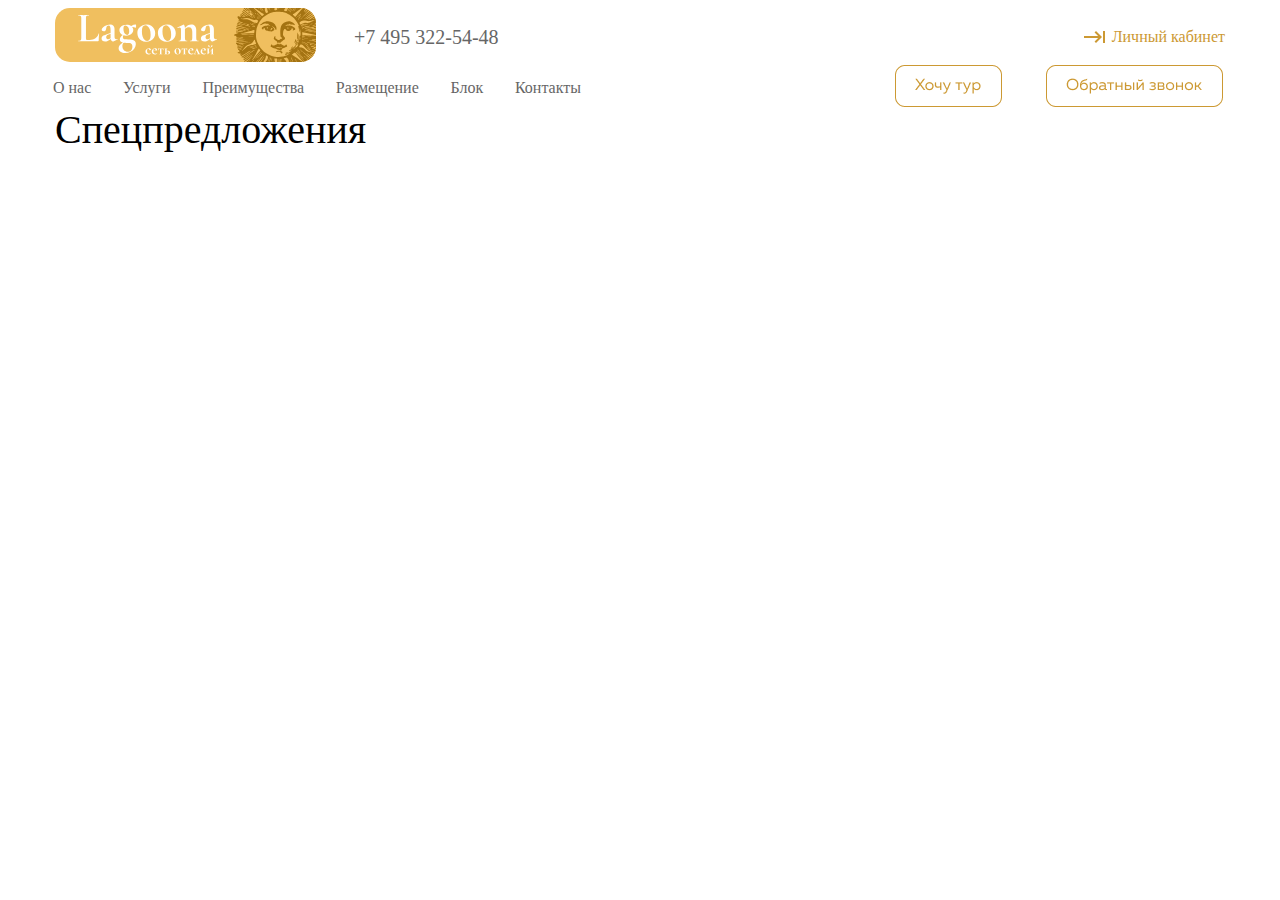
<file: weblayout/index.html>
<!DOCTYPE html>
<html lang="ru">

<head>
  <meta charset="UTF-8">
  <meta http-equiv="X-UA-Compatible" content="IE=edge">
  <meta name="viewport" content="width=device-width, initial-scale=1.0">
  <link rel="stylesheet" type="text/css" href="./css/style.css">
  <title>Lagoona</title>
</head>

<body>
  <header class="header">
    <div class="header__top">
      <div class="header__left">
        <div class="header__logo">
          <img src="img\logo.svg">
        </div>
        <a href="tel:+74953225448" class="header__phone">+7 495 322-54-48</a>
      </div>
      <a href="#" class="header__cabinet">
        <img src="img\Vector.png">
        <div class="header__cabinet__text">Личный кабинет</div>
      </a>
    </div>
    <nav class="menu__top">
        <div class="menu__top__left">
          <a href="#">О нас</a>
          <a href="#">Услуги</a>
          <a href="#">Преимущества</a>
          <a href="#">Размещение</a>
          <a href="#">Блок</a>
          <a href="#">Контакты</a>
        </div>
        <div class="menu__top__right">
        <p>
          <a href="#">
          <img src="img\Hochu_tur.png">
        </a>
        </p>
        <p>
          <a href="#">
          <img src="img\Again_call.png">
        </a>
        </p>
      </div>
    </nav>
  </header>
  <div class="special">Спецпредложения</div>
</body>

</html>
</file>
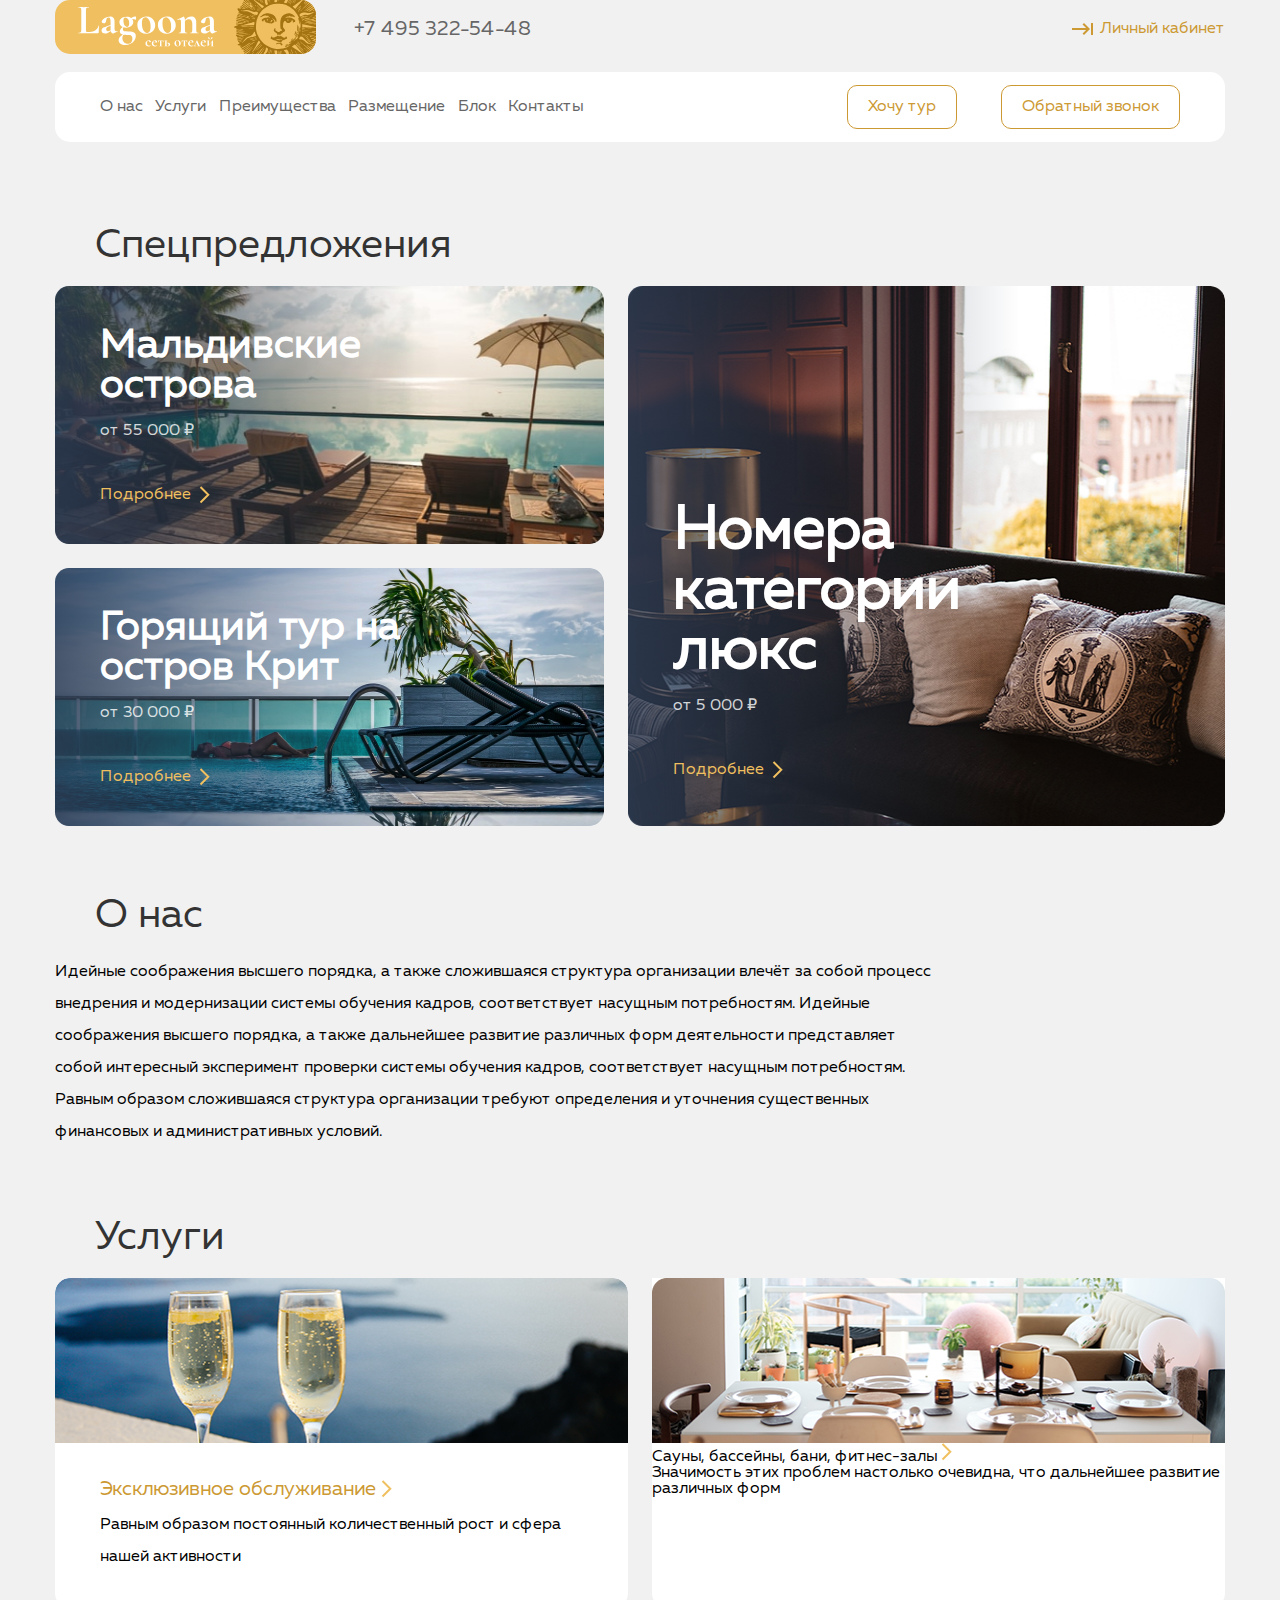
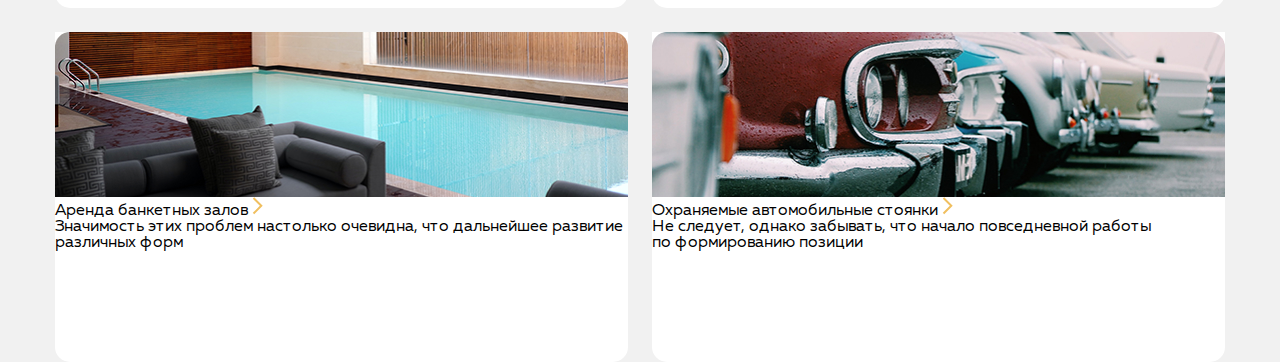
<file: weblayout/index_new.html>
<!DOCTYPE html>
<html lang="ru">

<head>
  <meta charset="UTF-8">
  <meta http-equiv="X-UA-Compatible" content="IE=edge">
  <meta name="viewport" content="width=device-width, initial-scale=1.0">
  <link rel="stylesheet" type="text/css" href="./css/main.css">
  <link rel="stylesheet" type="text/css" href="./css/header.css">
  <link rel="stylesheet" type="text/css" href="./css/aboutUs.css">
  <link rel="stylesheet" type="text/css" href="./css/servises.css">
  <title>Lagoona</title>
</head>

<body>
  <header class="header">
    <div class="header__top">
      <div class="header__left">
        <div class="header__logo">
          <img src="img\logo.svg">
        </div>
        <a href="tel:+74953225448" class="header__phone">+7 495 322-54-48</a>
      </div>
      <a href="#" class="header__cabinet">
        <img src="img\Vector.png">
        <div class="header__cabinet__text">Личный кабинет</div>
      </a>
    </div>
    <nav class="menu__top">
      <div class="menu__top__left">
        <a href="#">О нас</a>
        <a href="#">Услуги</a>
        <a href="#">Преимущества</a>
        <a href="#">Размещение</a>
        <a href="#">Блок</a>
        <a href="#">Контакты</a>
      </div>
      <div class="menu__top__right">
        <a href="#" class="menu__top__right__link">Хочу тур</a>
        <a href="#" class="menu__top__right__link">Обратный звонок</a>
      </div>
    </nav>
  </header>
  <main class="main">
    <section>
      <h2 class="spec__heading">Спецпредложения</h2>
      <div class="spec__content">
        <div class="spec__left">
          <div class="spec__top">
            <img src="img\spec__top.jpg" alt="spec__top" />
            <span class="spec__mask"></span>
            <h3 class="spec__top__heading">Мальдивские острова</h3>
            <p class="spec__top__paragraph">от 55 000 ₽</p>
            <a class="spec__top__link">Подробнее
              <svg width="11" height="18" viewBox="0 0 11 18" fill="none" xmlns="http://www.w3.org/2000/svg">
                <path d="M1.49998 1.00002L9.27815 8.7782L1.49998 16.5564" stroke="#F0BF5F" stroke-width="2" />
              </svg>
            </a>
          </div>
          <div class="spec__bottom">
            <img src="img\spec__bottom.jpg" alt="spec__bottom" />
            <span class="spec__mask"></span>
            <h3 class="spec__top__heading">Горящий тур на остров Крит</h3>
            <p class="spec__top__paragraph">от 30 000 ₽</p>
            <a class="spec__top__link">Подробнее
              <svg width="11" height="18" viewBox="0 0 11 18" fill="none" xmlns="http://www.w3.org/2000/svg">
                <path d="M1.49998 1.00002L9.27815 8.7782L1.49998 16.5564" stroke="#F0BF5F" stroke-width="2" />
              </svg>
            </a>
          </div>
        </div>
        <div class="spec__right">
          <img src="img\spec__right.jpg" alt="spec__right" />
          <span class="spec__mask"></span>
          <h3 class="spec__top__heading spec__top__heading_bigger">Номера категории люкс</h3>
          <p class="spec__top__paragraph">от 5 000 ₽</p>
          <a class="spec__top__link">Подробнее
            <svg width="11" height="18" viewBox="0 0 11 18" fill="none" xmlns="http://www.w3.org/2000/svg">
              <path d="M1.49998 1.00002L9.27815 8.7782L1.49998 16.5564" stroke="#F0BF5F" stroke-width="2" />
            </svg>
          </a>
        </div>
      </div>
    </section>
    <section class="aboutUs">
      <h2 class="aboutUs__heading">О нас</h2>
      <p class="aboutUs__text">Идейные соображения высшего порядка, а также сложившаяся структура организации влечёт
        за собой процесс внедрения и модернизации системы обучения кадров, соответствует насущным потребностям. Идейные
        соображения высшего порядка, а также дальнейшее развитие различных форм деятельности представляет собой
        интересный эксперимент проверки системы обучения кадров, соответствует насущным потребностям. Равным образом
        сложившаяся структура организации требуют определения и уточнения существенных финансовых
        и административных условий.
      </p>
    </section>
    <section class="services">
      <h2 class="services__heading">Услуги</h2>
      <div class="services__content">
        <div class="service">
          <img src="img\service1.jpg" alt="" class="service__image" />
          <div class="service__content">
            <a class="service__link">Эксклюзивное обслуживание
              <svg width="11" height="18" viewBox="0 0 11 18" fill="none" xmlns="http://www.w3.org/2000/svg">
                <path d="M1.49998 1.00002L9.27815 8.7782L1.49998 16.5564" stroke="#F0BF5F" stroke-width="2" />
              </svg>
            </a>
            <p class="service__paragraph">Равным образом постоянный количественный рост и сфера нашей активности</p>
          </div>
        </div>
        <div class="service">
          <img src="img\service2.jpg" alt="spec__bottom" />
          <a class="">Сауны, бассейны, бани, фитнес-залы
            <svg width="11" height="18" viewBox="0 0 11 18" fill="none" xmlns="http://www.w3.org/2000/svg">
              <path d="M1.49998 1.00002L9.27815 8.7782L1.49998 16.5564" stroke="#F0BF5F" stroke-width="2" />
            </svg>
          </a>
          <p class="">Значимость этих проблем настолько очевидна, что дальнейшее развитие
            различных форм</p>
        </div>
        <div class="service">
          <img src="img\service3.jpg" alt="spec__top" />
          <a class="">Аренда банкетных залов
            <svg width="11" height="18" viewBox="0 0 11 18" fill="none" xmlns="http://www.w3.org/2000/svg">
              <path d="M1.49998 1.00002L9.27815 8.7782L1.49998 16.5564" stroke="#F0BF5F" stroke-width="2" />
            </svg>
          </a>
          <p class="">Значимость этих проблем настолько очевидна, что дальнейшее развитие
            различных форм</p>
        </div>
        <div class="service">
          <img src="img\service4.jpg" alt="spec__bottom" />
          <a class="">Охраняемые автомобильные стоянки
            <svg width="11" height="18" viewBox="0 0 11 18" fill="none" xmlns="http://www.w3.org/2000/svg">
              <path d="M1.49998 1.00002L9.27815 8.7782L1.49998 16.5564" stroke="#F0BF5F" stroke-width="2" />
            </svg>
          </a>
          <p class="">Не следует, однако забывать, что начало повседневной работы по формированию
            позиции</p>
        </div>
      </div>
    </section>
  </main>
</body>

</html>
</file>
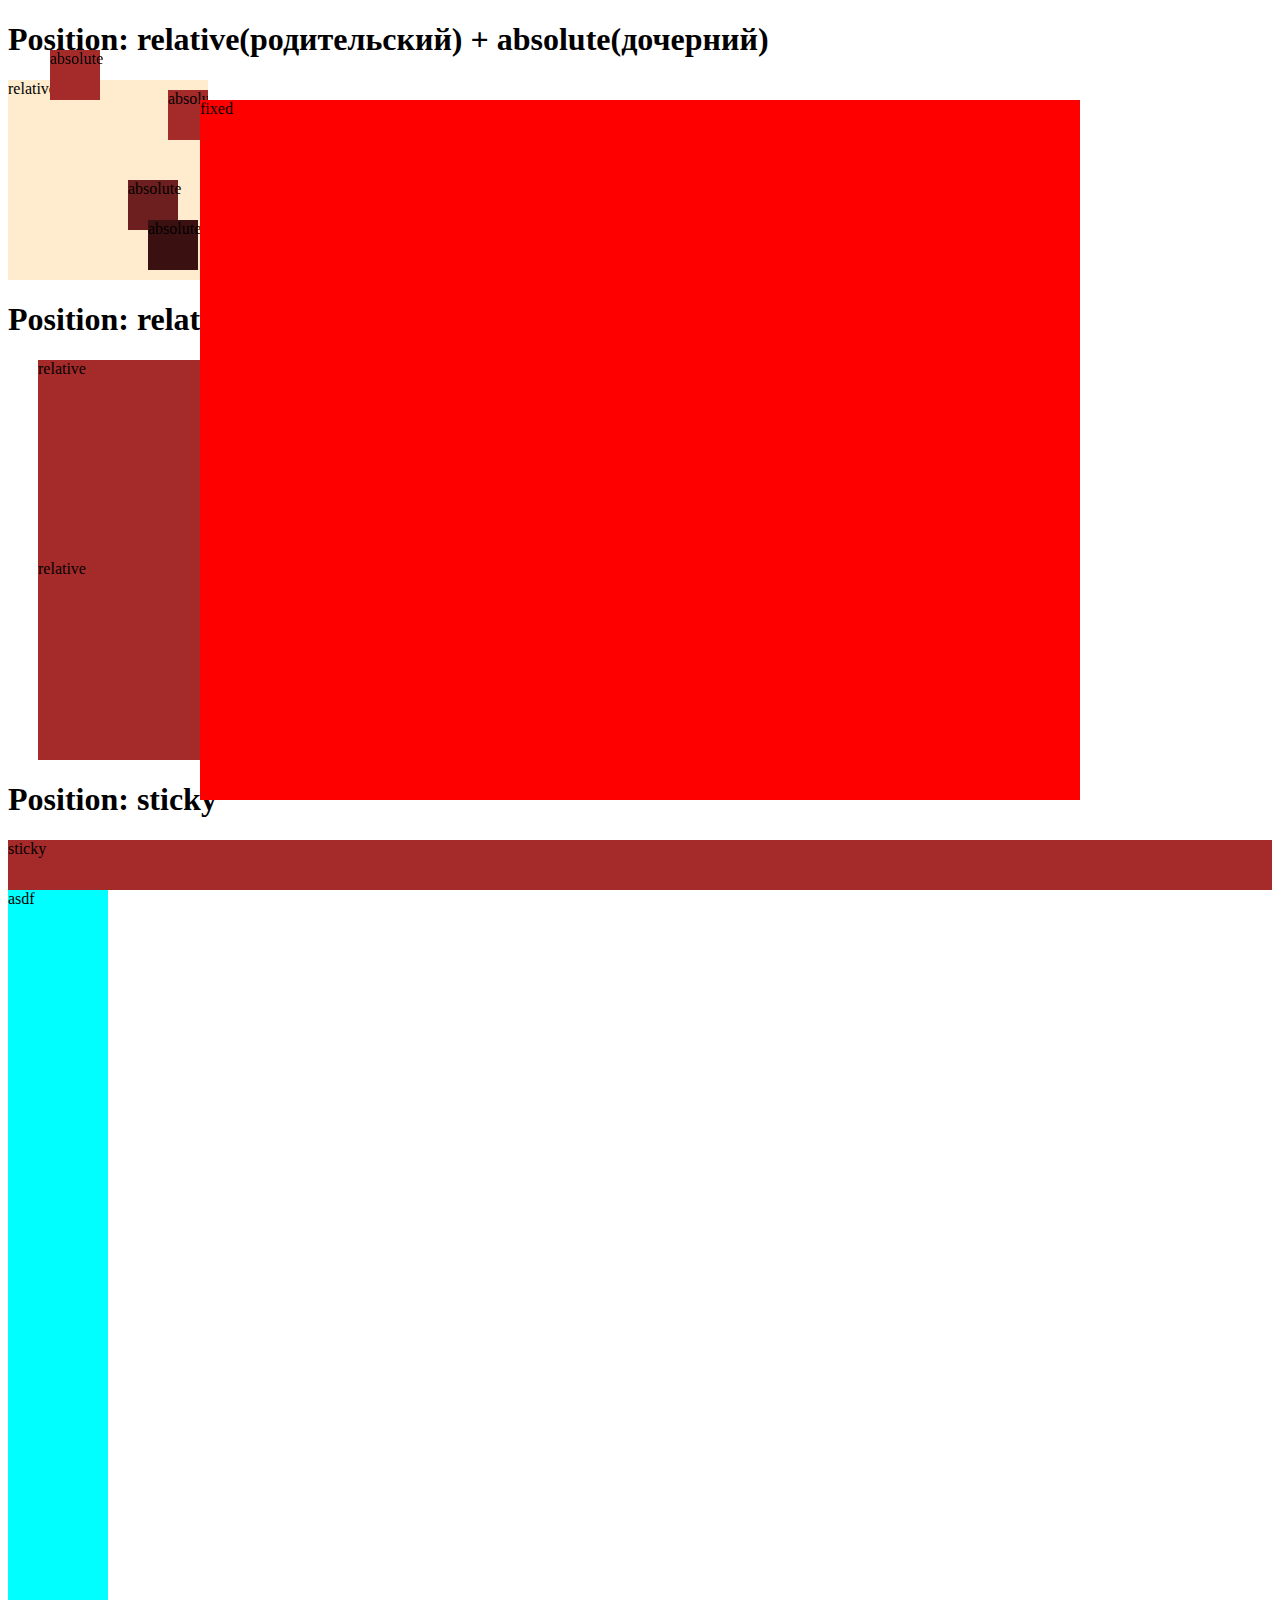
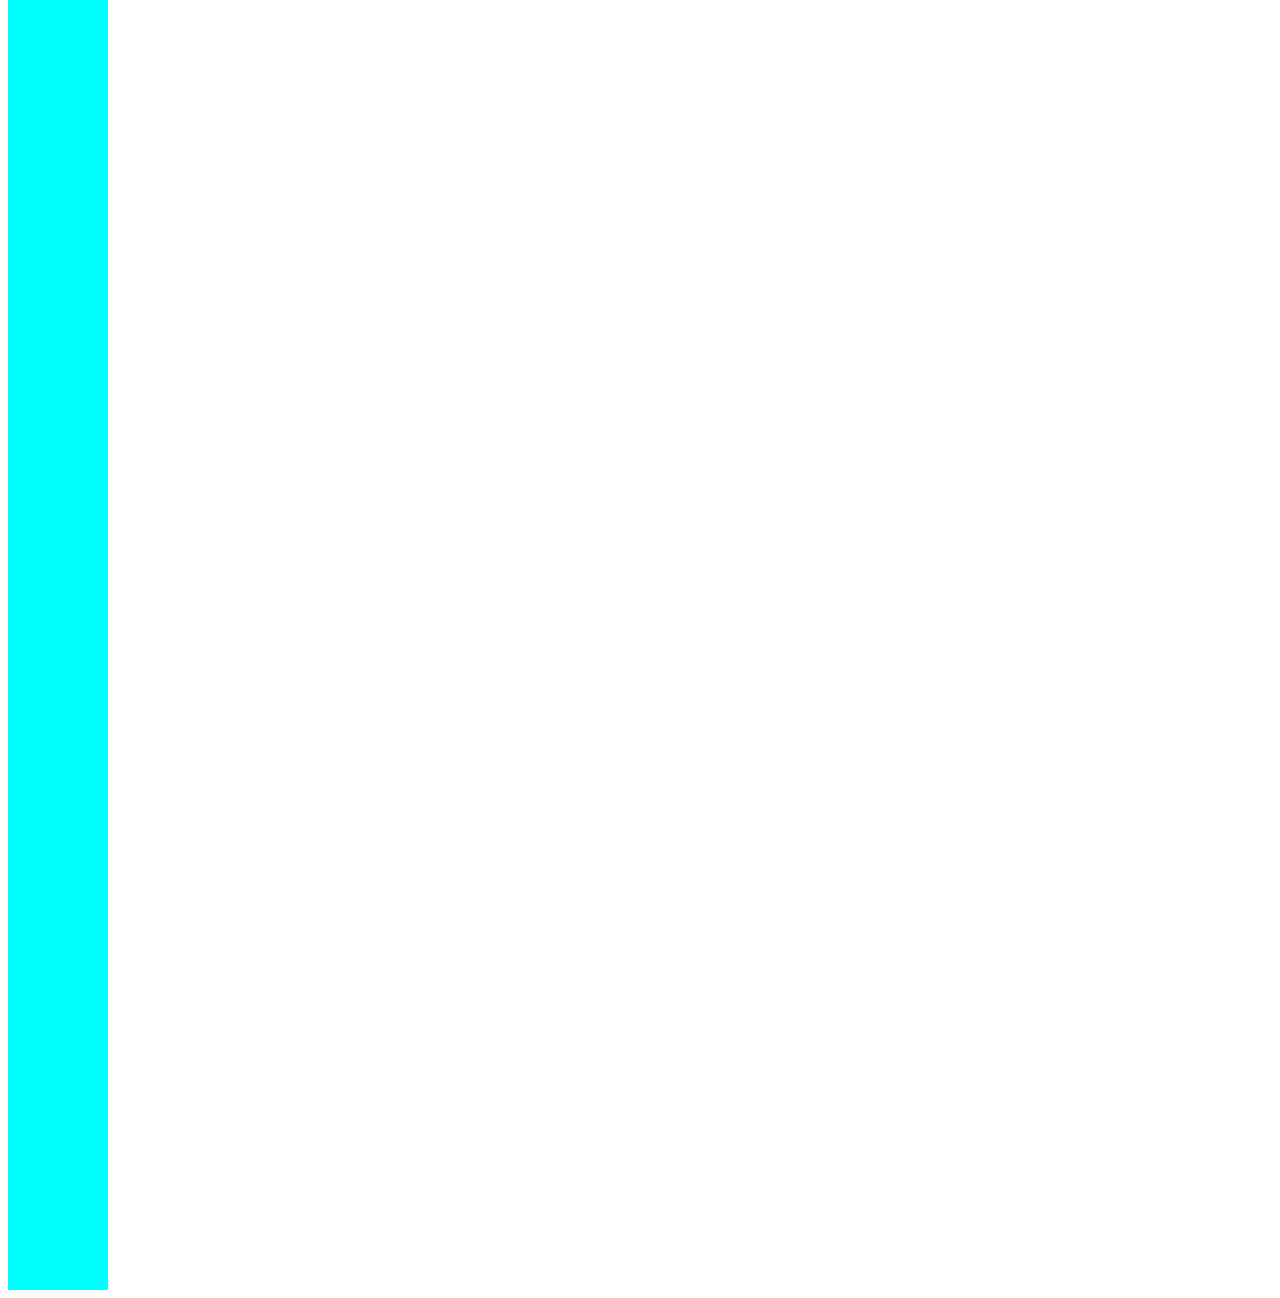
<file: weblayout/темы/позиционирование.html>
<!DOCTYPE html>
<html lang="ru">
<head>
  <meta charset="UTF-8">
  <meta http-equiv="X-UA-Compatible" content="IE=edge">
  <meta name="viewport" content="width=device-width, initial-scale=1.0">
  <title>Document</title>
</head>
<body>
  <h1>Position: relative(родительский) + absolute(дочерний) </h1>
  <div class="position relative">
    relative
    <div class="position__item absolute next">absolute</div>
    <div class="position__item absolute">absolute</div>
    <div class="position__item absolute third">absolute</div>
  </div>
  <h1>Position: relative</h1>
  <div class="position__item relative rel1">relative</div>
  <div class="position__item relative rel1">relative</div>
  <div class="fixed">fixed</div>
  <div class="absolute position__item outside">absolute</div>
  <h1>Position: sticky</h1>
  <div class="position__item sticky">sticky</div>
  <div class="heigthmore">asdf</div>
</body>
<style>
  .position {
    width: 200px;
    height: 200px;
    background-color: blanchedalmond;
    z-index: 0;
    overflow: auto;
  }
  .position__item {
    width: 50px;
    height: 50px;
    background-color: brown;
    z-index: 2;
  }

  .relative {
    position: relative;
  }
  .absolute {
    position: absolute;
    top: 10px;
    /* bottom: 10px; */
    right: -10px;
    /* left: 10px; */
  }
  .next {
    right: 30px;
    bottom: 50px;
    top: unset;
    background-color: rgb(109, 30, 30);
    z-index: 1;
  }
  .third {
    bottom: 10px;
    left: 140px;
    top: unset;
    right: unset;
    background-color: rgb(59, 16, 16);
  }

  /* relative */
  .rel1 {
    width: 200px;
    height: 200px;
    right: -30px;
  }

  /* fixed */
  .fixed {
    position: fixed;
    background-color: red;
    top: 100px;
    bottom: 100px;
    left: 200px;
    right: 200px;
    z-index: 2;
  }

  /* absolute */
  .outside {
    top: 50px;
    left: 50px;
    bottom: unset;
    right: unset;
  }

  /* sticky */
  .sticky {
    position: sticky;
    width: 100%;
    top: 10px;
  }
  .heigthmore {
    height: 2000px;
    width: 100px;
    background-color: aqua;
  }
</style>
</html>
</file>
<file: weblayout/css/style.css>
/* This stylesheet generated by Transfonter (https://transfonter.org) on July 28, 2017 6:23 PM */

@font-face {
	font-family: 'Muller Thin DEMO';
	src: url('img/MullerThinDEMO.eot'),
	local('Muller Thin DEMO'), local('MullerThinDEMO'),
		url('img/MullerThinDEMO.woff') format('woff');
	font-weight: 100;
	font-style: normal;
}

@font-face {
	font-family: 'Muller ExtraBold DEMO';
	src: url('img/MullerExtraBoldDEMO.eot'),
	local('Muller ExtraBold DEMO'), local('MullerExtraBoldDEMO'),
		url('img/MullerExtraBoldDEMO.woff') format('woff');
	font-weight: 800;
	font-style: normal;
}

.header__top {
  display: flex;
  align-items: center;
  justify-content: space-between;
  width: 1170px;
  margin: 0 auto;
}

.header__left {
  display: flex;
  align-items: center;
}

.header__phone {
  font-style: normal;
  font-weight: 500;
  font-size: 20px;
  line-height: 20px;
  color: #666;
  padding-left: 38px;
  text-decoration: none;
}

.header__cabinet {
  display: flex;
  align-items: center;
  font-size: 16px;
  line-height: 24px;
  color: #CC9933;
  text-decoration: none;
}

.header__cabinet:hover {
  cursor: pointer;
  color: #A47312;
}

.header__cabinet:hover > svg > path {
  fill: #A47312;
}

.header__cabinet__text {
padding-left: 7px;
}

.menu__top {
  border-color: #FFF;
  background-color: #FFF;
  border-width: 1170;
  border-radius: 15px;
  padding: 27px auto;
  text-align: #666;
  display: flex;
  align-items: center;
  justify-content: space-between;
  width: 1170px;
  margin: 14px auto;
  margin-left: 45px;
  }

.menu__top__left {
  display: flex;
  align-items: center;
  justify-content: space-between;
  width: 1170px;
  height: 16px;
  margin: 0 auto;
  color: #666;
  }

  .menu__top__left > a {
    text-decoration: none;
    color: #666;
  }

  .menu__top__right {
    display: flex;
    align-items: center;
    justify-content: flex-end;
    gap: 44px;
    width: 1170px;
    height: 16px;
    margin-left: 114px;
    color: #666;
    text-decoration: none;
  }

  .special {
    width: 1170px;
    margin: 0 auto;
    font-weight: 400;
font-size: 40px;
line-height: 40px;
  }
</file>
<file: weblayout/css/main.css>
@font-face {
  font-family: 'Muller';
  src: url('../img/MullerRegular.ttf');
}

* {
  margin: 0;
  box-sizing: border-box;
}

body {
  background-color: #F1F1F1;
  font-family: "Muller";
}
</file>
<file: weblayout/css/header.css>
.header__top {
  display: flex;
  align-items: center;
  justify-content: space-between;
  width: 1170px;
  margin: 0 auto;
}

.header__left {
  display: flex;
  align-items: center;
}

.header__phone {
  font-style: normal;
  font-weight: 500;
  font-size: 20px;
  line-height: 20px;
  color: #666;
  padding-left: 38px;
  text-decoration: none;
}

.header__cabinet {
  display: flex;
  align-items: center;
  font-size: 16px;
  line-height: 24px;
  color: #CC9933;
  text-decoration: none;
}

.header__cabinet:hover {
  cursor: pointer;
  color: #A47312;
}

.header__cabinet:hover>svg>path {
  fill: #A47312;
}

.header__cabinet__text {
  padding-left: 7px;
}

.menu__top {
  border-radius: 15px;
  padding: 0 45px;
  margin: 14px auto;
  display: flex;
  align-items: center;
  justify-content: space-between;
  width: 1170px;
  height: 70px;
  color: #666;
  background-color: #FFF;
}

.menu__top__left {
  display: flex;
  align-items: center;
  justify-content: space-between;
  width: 1170px;
  height: 16px;
  margin: 0 auto;
  color: #666;
}

.menu__top__left>a {
  text-decoration: none;
  color: #666;
}

.menu__top__right {
  display: flex;
  align-items: center;
  justify-content: flex-end;
  gap: 44px;
  width: 1170px;
  height: 16px;
  margin-left: 114px;
  color: #666;
  text-decoration: none;
}

.special {
  width: 1170px;
  margin: 0 auto;
  font-weight: 400;
  font-size: 40px;
  line-height: 40px;
}

/* Ссылка с границей */
.menu__top__right__link {
  color: #CC9933;
  text-decoration: none;
  border: 1px solid #CC9933;
  padding: 13px 20px;
  border-radius: 10px;
}

/* спецпредложение блок */

.main {
  max-width: 1170px;
  margin: 0 auto;
  font-family: inherit;
}

.spec__content {
  display: flex;
  align-items: center;
  width: 100%;
  height: 540px;
  gap: 24px;
}

.spec__heading {
  font-size: 40px;
  font-weight: 400;
  line-height: 40px;
  padding: 70px 0 20px 40px;
  color: #333;
}

.spec__left,
.spec__right {
  width: 100%;
  height: 100%;
  border-radius: 15px;
}

.spec__left {
  display: flex;
  flex-direction: column;
  gap: 24px;
}

.spec__top,
.spec__bottom,
.spec__right {
  width: 100%;
  height: 100%;
  position: relative;
  padding: 40px 45px;
  color: #FFF;
}

.spec__top > img,
.spec__bottom > img,
.spec__right > img,
.spec__mask {
  display: block;
  object-fit: fill;
  width: 100%;
  height: 100%;
  position: absolute;
  top: 0;
  left: 0;
  z-index: -2;
  border-radius: 14px;
}

.spec__mask {
  z-index: -1;
  background: linear-gradient(90deg, rgba(48, 64, 89, 0.84) -2.9%, rgba(53, 65, 83, 0) 65.7%);
}

.spec__top__heading {
  width: 90%;
  line-height: 40px;
  font-size: 40px;
}
.spec__top__heading_bigger {
  font-size: 60px;
  line-height: 60px;
  width: 60%;
  padding-top: calc(215px - 40px);
}
.spec__top__paragraph {
  padding: 14px 0 47px;
  opacity: 0.8;
}
.spec__top__link {
  display: flex;
  align-items: center;
  color: #F0BF5F;
}
.spec__top__link:hover {
  text-decoration: underline;
  cursor: pointer;
}
.spec__top__link > svg {
  margin-left: 8px;
}

.paragraph__text {
height: 192px;
width: 888px;
left: 375px;
top: 984px;
border-radius: nullpx;
position: absolute;
width: 888px;
height: 192px;
left: 375px;
top: 984px;

font-family: 'Muller';
font-style: normal;
font-weight: 400;
font-size: 16px;
line-height: 200%;
/* or 32px */


color: #000000;

}

.spec__content2 {
  display: flex;
  align-items: center;
  width: 100%;
  height: 540px;
  gap: 24px;
}
</file>
<file: weblayout/css/aboutUs.css>
.aboutUs {
  padding-top: 70px;
  font-family: inherit;
}
.aboutUs__heading {
  font-size: 40px;
  line-height: 40px;
  font-weight: 400;
  color: #333333;
  padding-left: calc(415px - 375px);
  padding-bottom: 20px;
}
.aboutUs__text {
  width: 888px;
  font-size: 16px;
  line-height: 32px;
  font-weight: 400;
  color: #000000;
  font-family: inherit;
}
</file>
<file: weblayout/css/servises.css>
.services {
  padding-top: 70px;
}
.services__heading {
  font-size: 40px;
  line-height: 40px;
  color: #333;
  font-weight: 400;
  padding-left: calc(415px - 375px);
  padding-bottom: 20px;
}
.services__content {
  display: grid;
  grid-template-columns: 1fr 1fr;
  grid-template-rows: 330px 330px;
  gap: 24px;
}

/* servise */
.service {
  display: flex;
  flex-direction: column;
  background-color: #fff;
  border-radius: 15px;
}
.service__image {
  display: block;
  border-radius: 15px 15px 0 0;
}
.service__content {
  padding: 26px 45px;
}
.service__link {
  font-size: 20px;
  line-height: 40px;
  font-weight: 500;
  color: #C93;
  display: flex;
  align-items: center;
  gap: 5px;
}
.service__link:hover {
  cursor: pointer;
  text-decoration: underline;
}
.service__paragraph {
  font-size: 16px;
  line-height: 32px;
  font-weight: 400;
  color: #000;
}
</file>
